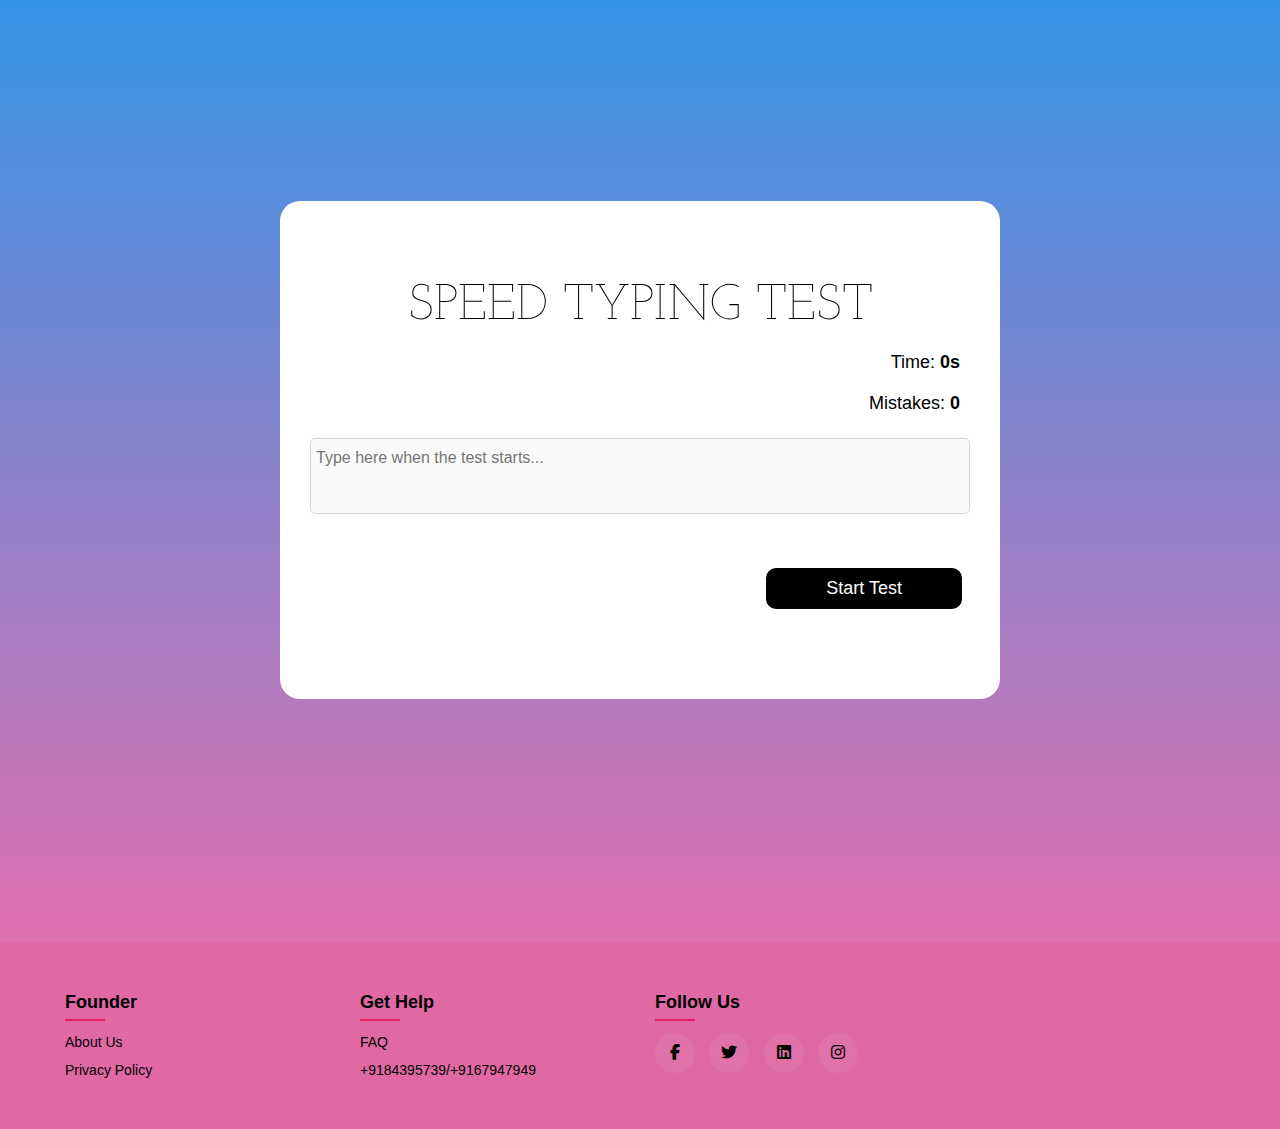
<file: index.html>
<!DOCTYPE html>
<html lang="en">
<head>
    <meta charset="UTF-8">
    <meta http-equiv="X-UA-Compatible" content="IE=edge">
    <meta name="viewport" content="width=device-width, initial-scale=1.0">
    <title>speed typing Test</title>
    <!-- google fonts -->
    <link rel="preconnect" href="https://fonts.googleapis.com">
    <link rel="preconnect" href="https://fonts.gstatic.com" crossorigin>
    <link href="https://fonts.googleapis.com/css2?family=Dancing+Script&family=Josefin+Slab:wght@700&family=Poppins:wght@500&display=swap" rel="stylesheet">
    <link rel="stylesheet" type="text/css" href="https://cdnjs.cloudflare.com/ajax/libs/font-awesome/6.4.0/css/all.min.css">
    <!-- Stylesheet -->
    <link rel="stylesheet" href="style/style.css">
</head>
<body>
    <main>
 <div class="container"> 
    <div class="stats">
        <h1>SPEED TYPING TEST </h1>
        <p>Time: <span id="timer">0s</span></p>
        <p>Mistakes: <span id="mistakes">0</span></p>

    </div>
    <div id="quote" onmousedown="return false"
    onselectstart="return false" >
</div>

<textarea  id="quote-input" placeholder="Type here when the test starts..." rows="3"></textarea>
<button id="start-test" onclick="startTest()">Start Test</button>
<button id="stop-test" onclick="displayResult()">Stop Test</button>
<div class="result">
    <h3>Result</h3>
    <div class="wrapper">
        <p>Accuracy: <span id="accuracy"></span></p>
        <p>Speed: <span id="wpm"></span></p>
   
</div>
</div>
</div>
</main>
<footer class="footer">
    <div class class="container">
        <div class = "row" >
            <div class="footer-col">
                <h4>Founder</h4>
                <ul>
                    <li> <a href="aboutus.html" target="blank">About us</a></li>
                    <li> <a href="https://www.speedtypingonline.com/privacy-policy" target="blank">Privacy Policy</a></li>
                   
                </ul>
            </div>
            <div class="footer-col">
                <h4>Get Help </h4>
                <ul>
                    <li> <a href="https://www.speedtypingonline.com/FAQ" target="blank">FAQ</a></li>
                    <li> <a href="#">+9184395739/+9167947949</a></li>
                </ul>
            </div>
            <div class="footer-col">
                <h4>Follow Us</h4>
                 <div class="social-links">
                     <a href="#"><i class="fab fa-facebook-f"></i></a>
                     <a href="#"><i class="fab fa-twitter"></i></a>
                     <a href="#"><i class="fab fa-linkedin"></i></a>
                     <a href="#"><i class="fab fa-instagram"></i></a>
                    </div>
            </div>
        </div>
     </div> 
</footer>
<!-- javascript -->
<script src="script.js"></script>
</body>
</html>
</file>
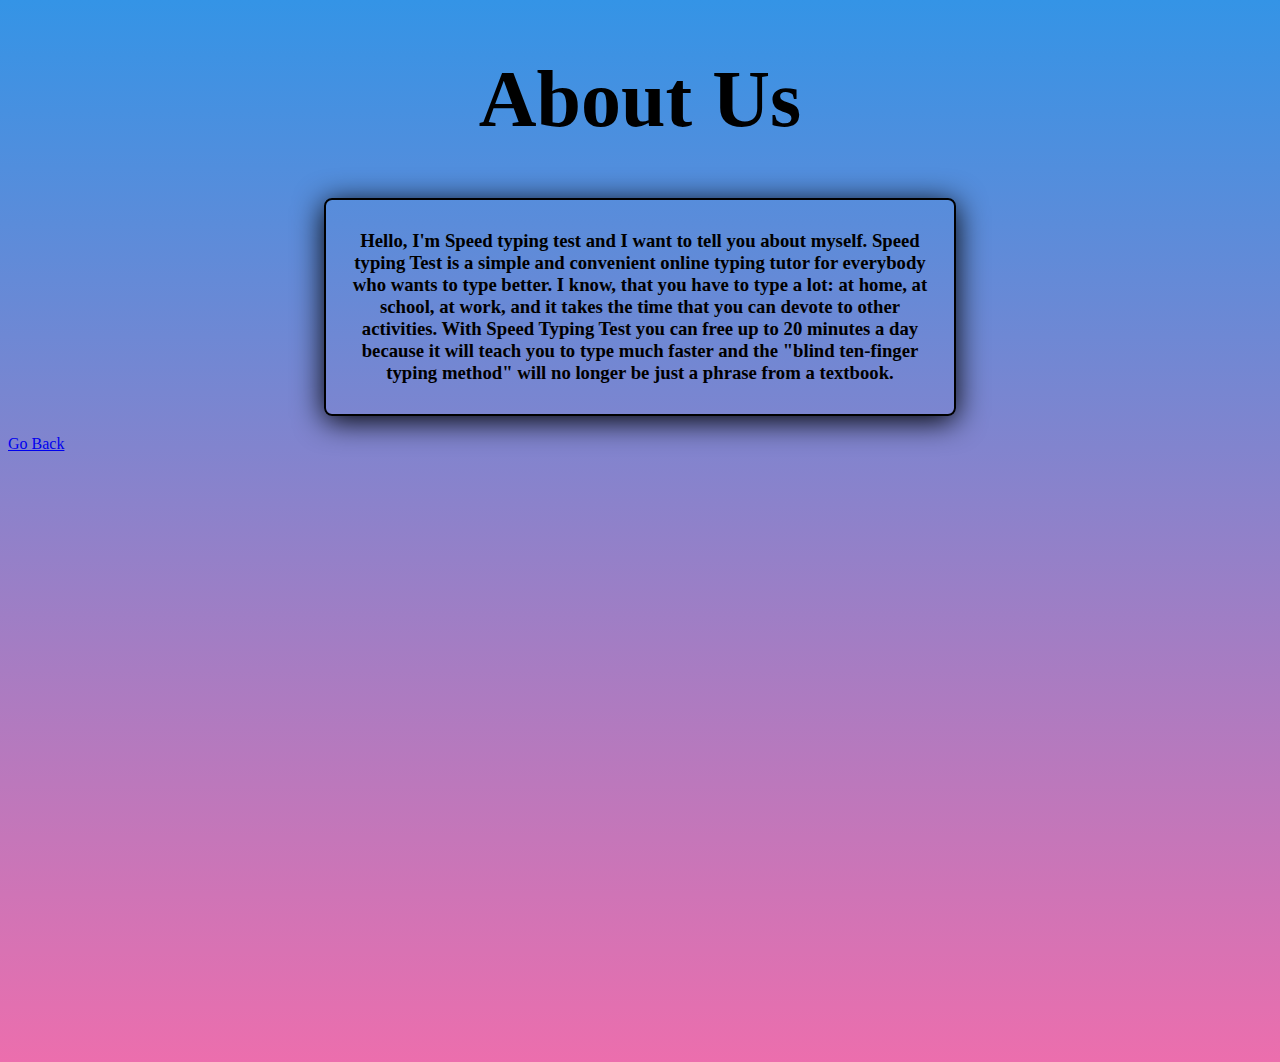
<file: aboutus.html>
<!DOCTYPE html>
<html lang="en">
<head>
    <meta charset="UTF-8">
    <meta http-equiv="X-UA-Compatible" content="IE=edge">
    <meta name="viewport" content="width=device-width, initial-scale=1.0">
    <title>About Us</title>
    <link rel="stylesheet" href="aboutus.css">
</head>
<body>
    <h1>About Us</h1>
    <h3>Hello, I'm Speed typing test and I want to tell you about myself. Speed typing Test is a simple and convenient online typing tutor for everybody who wants to type better.

        I know, that you have to type a lot: at home, at school, at work, and it takes the time that you can devote to other activities. With Speed Typing Test you can free up to 20 minutes a day because it will teach you to type much faster and the "blind ten-finger typing method" will no longer be just a phrase from a textbook.
    </h3>
    <a href="index.html">Go Back</a>
</body>
</html>
</file>
<file: style/style.css>
*{
    padding: 0;
    margin: 0;
    box-sizing: border-box;
    font-family:'Franklin Gothic Medium', 'Arial Narrow', Arial, sans-serif;

}
h1{
    text-align: center;
    color:black;
    /* text-shadow: 3px 3px 20px yellow; */
    font-family: 'Josefin Slab', serif;
    font-size: 50px;
    font-weight: 200;
}
body{
    
    height: 1000px;
     /* For browsers that do not support gradients */
    background-image: linear-gradient(#3494E6, #EC6EAD);
    /* cursor: pointer; */
}
main {
    min-height: calc(100vh - 0px - 8px) ;

}
.container {
    width: 80vmin;
    padding: 80px 30px;
    background-color: white;
    position: absolute;
    transform:translate(-50%,-50%);
    top:50%;
    left: 50%;
    border-radius:  20px; 
    /* box-shadow: 0 1px 50px 3px rgb(254, 254, 254); */
}
.stats {
    color: black;
    text-align: right;
    font-size: 18px;
 /* margin-bottom:30px  ; */
}
.stats p{
    margin-top: 20px;
    margin-right: 10px;
    margin-bottom: 5px;
}
.stats span {
    font-weight: 600;
     
}
#quote {
    color: black;
    font-family:Cambria, Cochin, Georgia, Times, 'Times New Roman', serif ;
    font-size: 25px;
    text-align:justify; 
    margin: 20px 0 24px 0 ;
}
textarea{
    /* background-color: rgba(201, 174, 213, 0.641);  */
    resize:none;
    /* color: white; */
    
    width:100%;
    border-radius: 5px;
    padding: 10px 5px;
    font-size: 16px;
    /* box-shadow: 0 3px 30px 2px #EC255A; */
    /* border: 2px solid #EC255A; */
}
textarea:hover{
    border: 2px solid #EC255A;
    /* box-shadow: 0 5px 50px #EC255A ; */
   
}
button:hover{
    background-color: black;
    color: white;
    /* box-shadow: 0 1px 3px black; */
    border: 2px solid black;
    border-radius: 10px;
   
}
button{
    float:right;
    /* margin-top: 30px; */
    margin: 50px 8px 10px;
    
    /* border: 1px solid #1dc903; */
    background-color:black;
    /* background-color: black;*/
    color: white; 
    
    border-radius: 10px;
    /* color: #1dc903;
    box-shadow: 0 5px 5px #1dc903 ; */
    border:none ;
    padding: 10px 60px ;
    /* border-radius: 10px;  */
    font-size: 18px;
    cursor: pointer;
}
.result{
    margin-top: 40px;
   color: black;
   display: none;
} 
.result h3{
text-align: center;
margin-bottom: 20px;
font-size: 22px;

}
.wrapper{
    display: flex;
    justify-content: space-around;
}
.wrapper span {
    font-weight: 600;
}
.success{
    color: green;
}
.fail{
    color: red;
}

.footer{
    background-color:#e069a5;
    border: none ;
    top:100%;
    bottom: 0%;
    padding: 50px;
    margin-top: 50px;
}
ul{
    list-style: none;
}
.row {
    display: flex;
    flex-wrap: wrap;
}
.footer-col {
    width: 25%;
    padding: 0 15px;
}
.footer-col h4 {
    font-size: 18px;
    color: black ;
    position: relative;
    margin-bottom: 20px;
}
.footer-col h4::before{
    content: '';
    position: absolute;
    left: 0;
    bottom: -8px;
    background-color: #e91e63;
    height: 2px;
    box-sizing: border-box;
    width: 40px;
}
.footer-col ul li:not(:last-child) {
    margin-bottom: 10px;

}
.footer-col ul li a{
    color: black;
    font-size: 14px;
    text-transform: capitalize;
    text-decoration:none;
    transition: all 0.3s ease;
}

.footer-col ul li a:hover {
    color: white;
    padding-left: 10px;
}
.footer-col .social-links a{
    display: inline-block;
    height: 40px;
    width: 40px;
    background-color: #e072a9;
    margin-right: 10px;
    text-align: center;
    line-height: 40px;
    border-radius: 50%;
    color:black;

}
.footer-col .social-links a:hover{
    background-color:black;
    color:#e072a9;

}
</file>
<file: aboutus.css>
body{
    
    height: 1000px;
     /* For browsers that do not support gradients */
    background-image: linear-gradient(#3494E6, #EC6EAD);
    /* cursor: pointer; */
}
h1{
    text-align: center;
    font-size: 80px;
}
h3{ border: 2px solid black;
    box-shadow: 0 5px 30px;
    border-radius: 8px;
    margin-left: 25%;
    margin-right: 25%;
    padding: 30px 20px;
    text-align: center;
}
</file>
